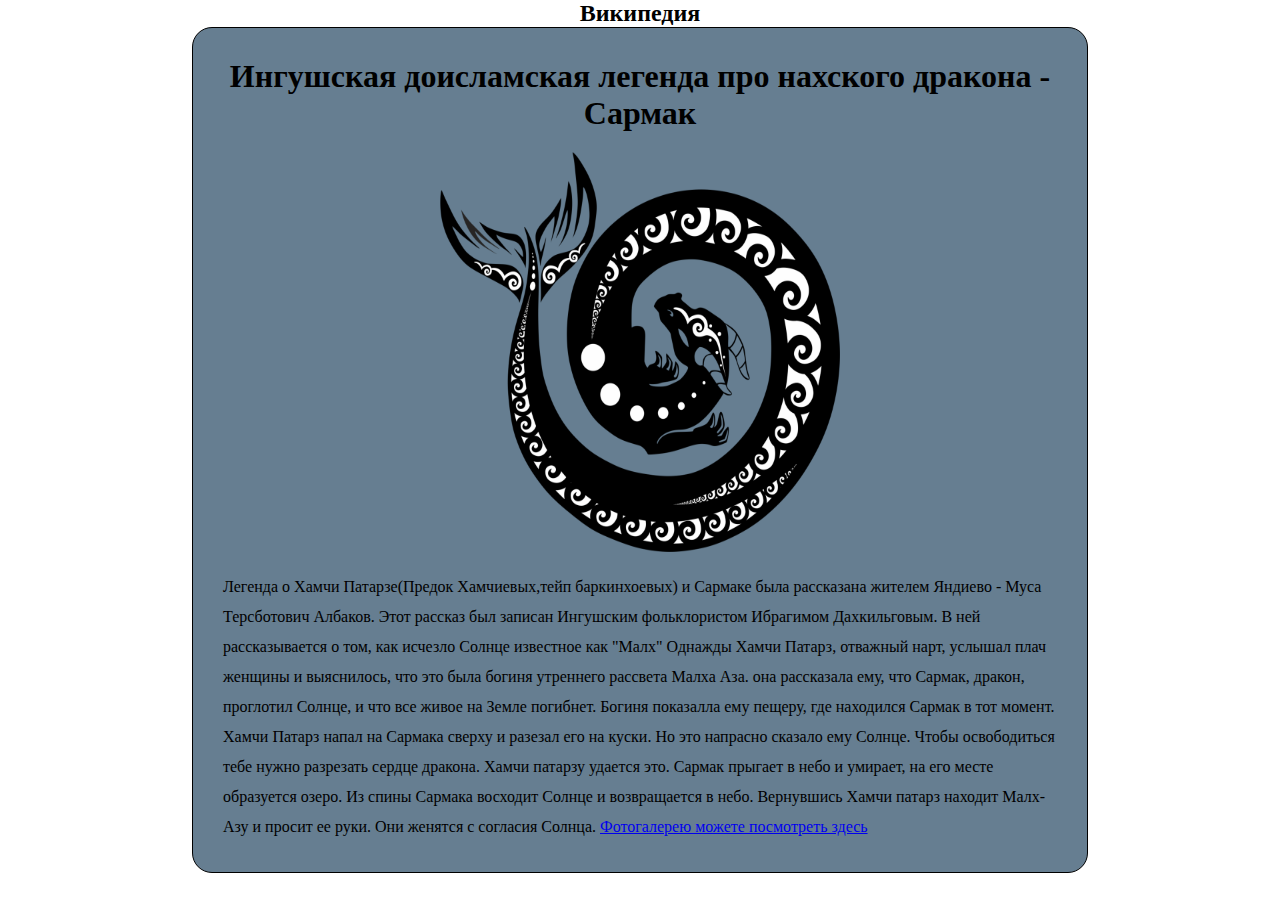
<file: index.html>
<!DOCTYPE html>
<html>

<head>
    <link rel="stylesheet" href='style.css'>
    <title>Википедия</title>
</head>

<body>
    <h2 style="text-align: center;">Википедия</h2>
    <div class="div">
        <h1>Ингушская доисламская легенда про нахского дракона - Сармак</h1>
    <div style="display: flex;">

        <img src="./img/Сармак(Дракон).png">
    </div>
    <p>
        Легенда о Хамчи Патарзе(Предок Хамчиевых,тейп баркинхоевых) и Сармаке была рассказана жителем Яндиево - Муса Терсботович Албаков. Этот рассказ был записан Ингушским фольклористом Ибрагимом Дахкильговым. В ней рассказывается о том, как исчезло Солнце известное как "Малх"
        Однажды Хамчи Патарз, отважный нарт, услышал плач женщины и выяснилось, что это была богиня утреннего рассвета Малха Аза. она рассказала ему, что Сармак, дракон, проглотил Солнце, и что все живое на Земле погибнет. Богиня показалла ему пещеру, где находился Сармак в тот момент.
        Хамчи Патарз напал на Сармака сверху и разезал его на куски. Но это напрасно сказало ему Солнце. Чтобы освободиться тебе нужно разрезать сердце дракона. 
        Хамчи патарзу удается это. Сармак прыгает в небо и умирает, на его месте образуется озеро. Из спины Сармака восходит Солнце и возвращается в небо. Вернувшись Хамчи патарз находит Малх-Азу и просит ее руки. Они женятся с согласия Солнца.
        <a href="./Gallery/index.html">
            Фотогалерею можете посмотреть здесь 
        </a>
    </p>

</html>
</file>
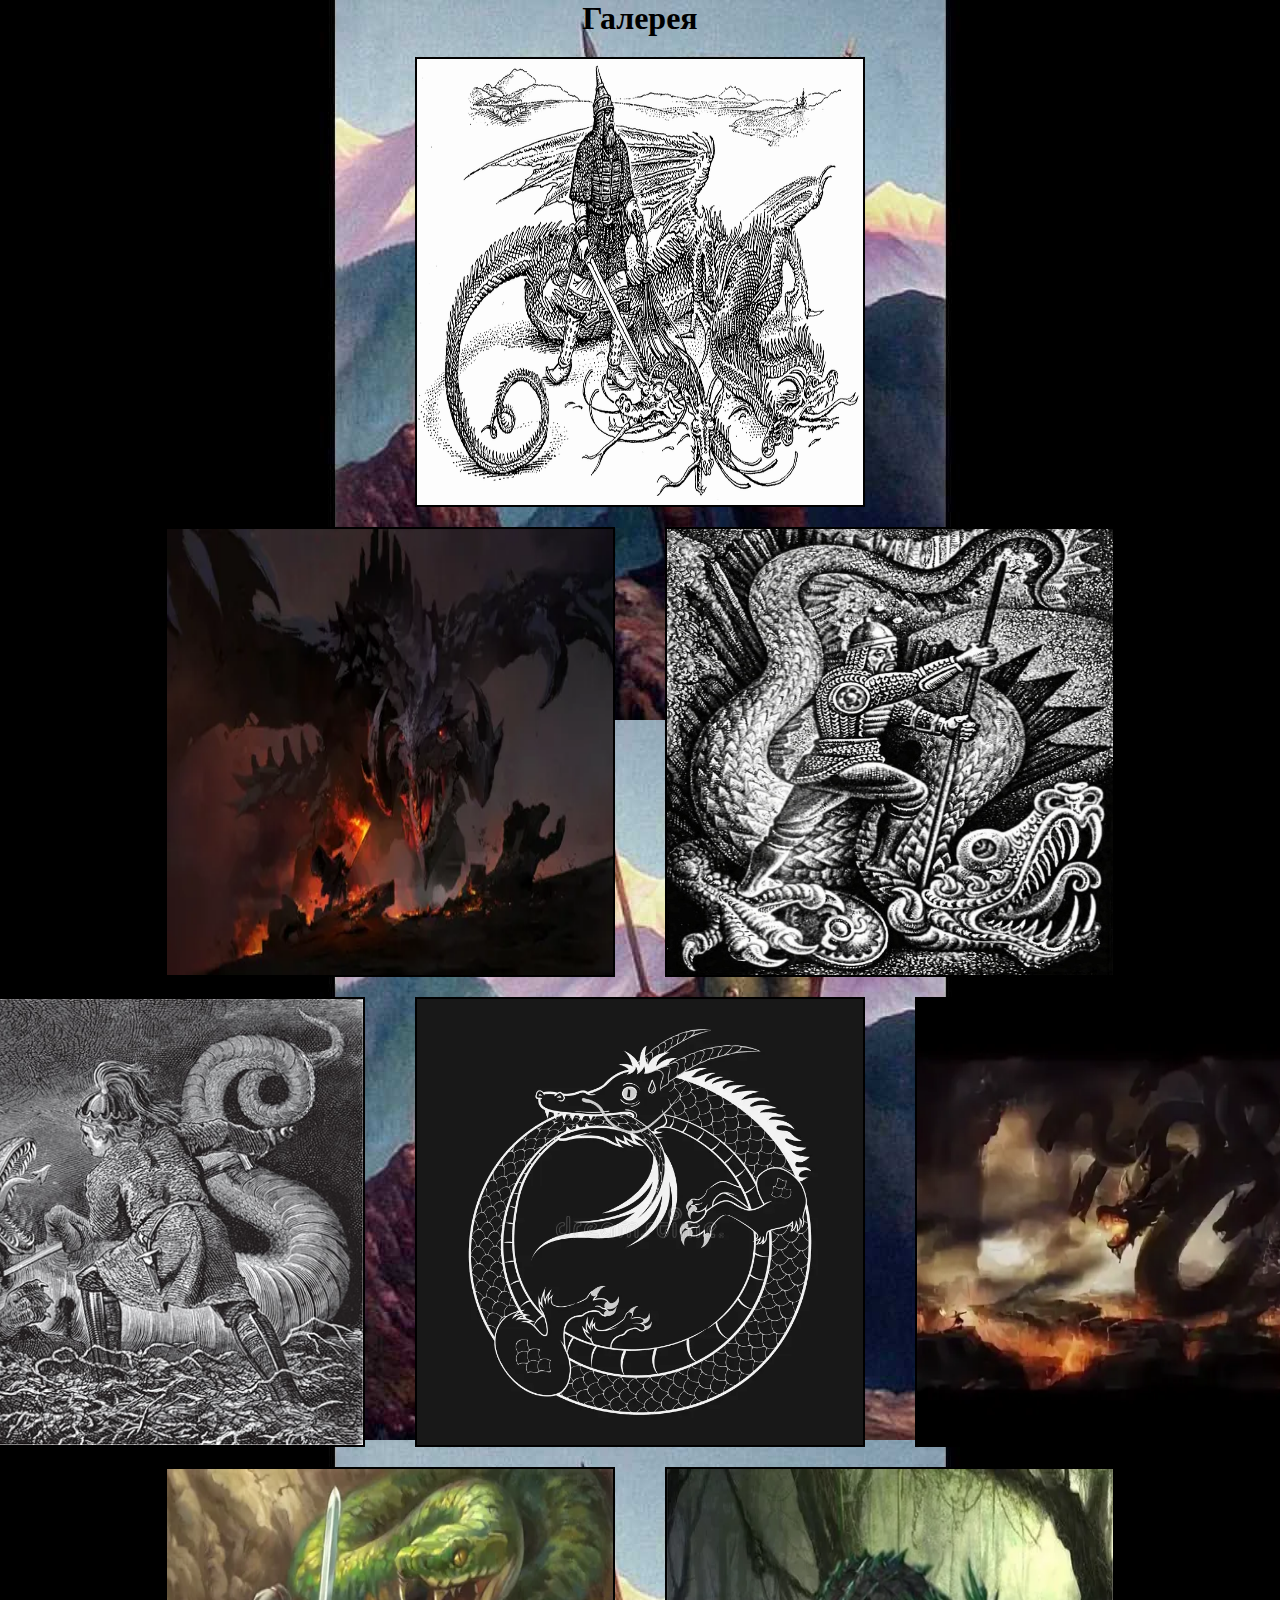
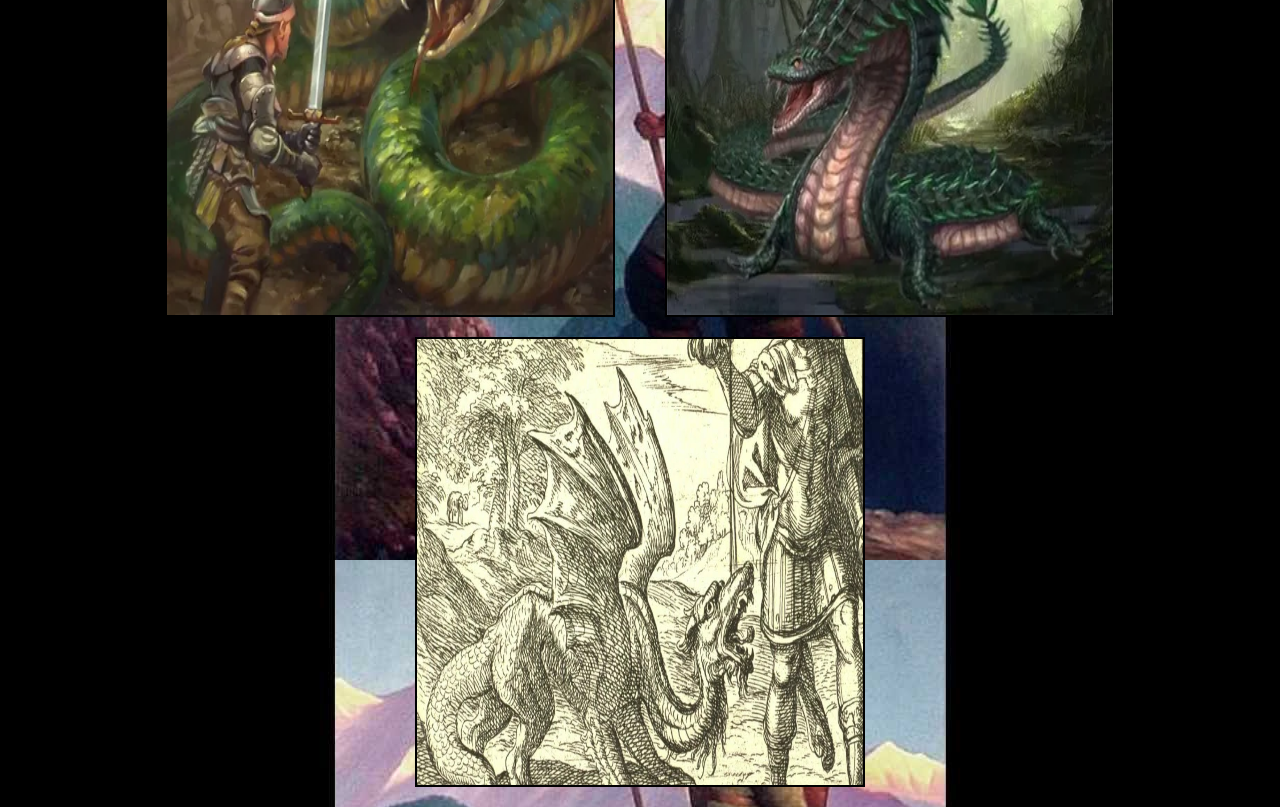
<file: Gallery/index.html>
<!DOCTYPE html>
<html lang="en">
  <head>
    <meta charset="UTF-8" />
    <meta http-equiv="X-UA-Compatible" content="IE=edge" />
    <meta name="viewport" content="width=device-width, initial-scale=1.0" />
    <link rel="stylesheet" href="./style.css" />
    <title>Document</title>
  </head>

  <body>
    <h1>Галерея</h1>
    <div>
      <img src="./img/сармак 4.gif" alt="" />
    </div>
    <div>
      <img src="./img/дракон 777.webp" alt="" />
      <img src="./img/Дракон Сармак.jpg" alt="" />
    </div>
    <div>
      <img src="./img/сармак 3.jpg" alt />
      <img
        src="./img/дракон-ouroboros-китайский-изолированную-иллюстрация-176066598.webp"
        alt=""
      />
      <img src="./img/дракон 222.webp" alt="" />
    </div>
    <div>
      <img src="./img/дракон 333.webp" alt="" />
      <img src="./img/дракон 666.webp" alt="" />
    </div>
    <div>
      <img src="./img/дракон 555.jpg" alt="" />
    </div>
  </body>
</html>
</file>
<file: style.css>
*{
    margin: 0;
    padding: 0;
    box-sizing: border-box;
}

.div{
    width: 70%;
    margin: auto;
    background-color: #667E91;
    border-radius: 20px;
    padding: 30px;
    border: solid 1px;
}

img{
    width: 400px;
    height: 400px;
    margin: 0 auto;
    margin-bottom: 20px;
}

p{
    line-height: 30px;
}
h1{
    text-align: center;
    margin-bottom: 20px;
    
}
</file>
<file: Gallery/style.css>
* {
padding: 0;
margin: 0;
box-sizing: border-box;
}

body {
    background-image: url(./img/maxresdefault.jpg);
    background-size: 100%;
}

h1 {
    text-align: center;
    margin-bottom: 20px;
}

div {
    margin-bottom: 20px;
    display: flex;
    gap: 50px;
justify-content: center;
}

img {
    border: solid 2px black;
      width: 450px;
      height: 450px;
}
</file>
